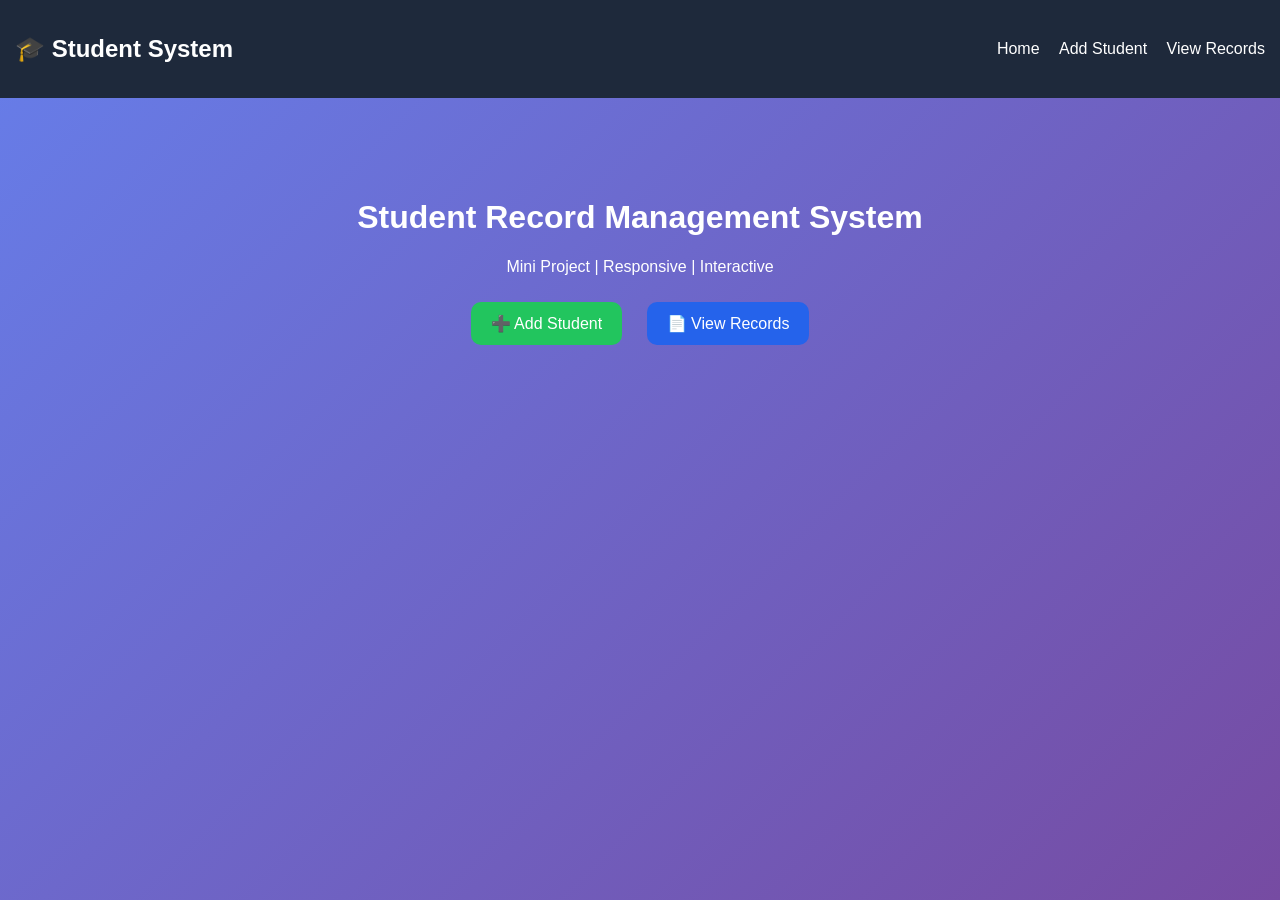
<file: index.html>
<!DOCTYPE html>
<html>
<head>
  <title>Student Record System</title>
  <link rel="stylesheet" href="style.css">
</head>
<body>

<div class="navbar">
  <h2>🎓 Student System</h2>
  <div>
    <a href="index.html">Home</a>
    <a href="add.html">Add Student</a>
    <a href="view.html">View Records</a>
  </div>
</div>

<div class="hero">
  <h1>Student Record Management System</h1>
  <p>Mini Project | Responsive | Interactive</p>
  <div class="buttons">
    <a href="add.html" class="btn">➕ Add Student</a>
    <a href="view.html" class="btn secondary">📄 View Records</a>
  </div>
</div>

<script src="main.js"></script>
</body>
</html>
</file>
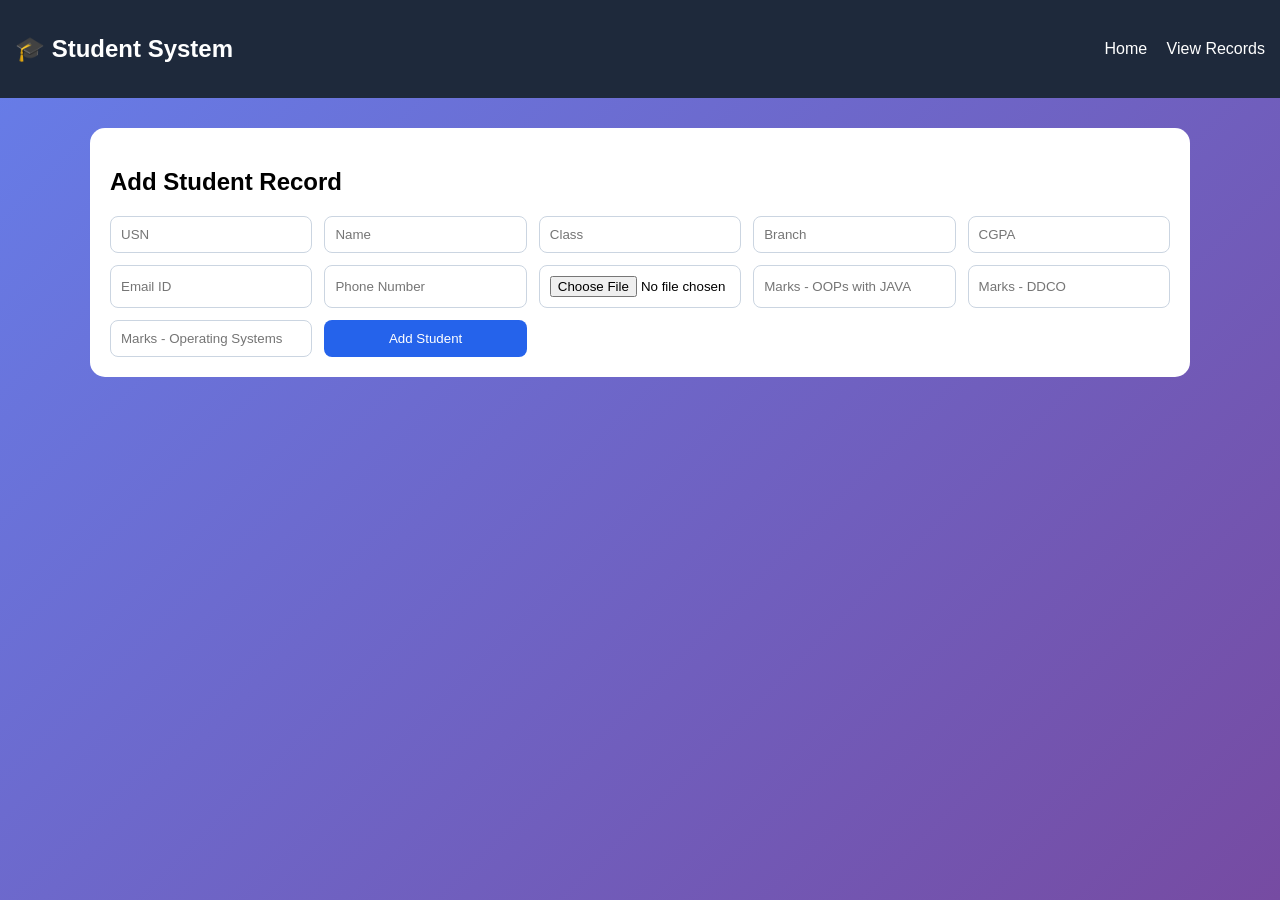
<file: add.html>
<!DOCTYPE html>
<html>
<head>
  <title>Add Student</title>
  <link rel="stylesheet" href="style.css">
</head>
<body>

<div class="navbar">
  <h2>🎓 Student System</h2>
  <div>
    <a href="index.html">Home</a>
    <a href="view.html">View Records</a>
  </div>
</div>

<div class="container">
  <h2>Add Student Record</h2>
<form id="studentForm">
    <input required placeholder="USN" id="usn">
    <input required placeholder="Name" id="name">
    <input required placeholder="Class" id="class">
    <input required placeholder="Branch" id="branch">
    <input required placeholder="CGPA" id="cgpa">
    <input required placeholder="Email ID" id="email">
    <input required placeholder="Phone Number" id="phone">
    <input type="file" id="photo">

    <!-- Marks for 3 subjects -->
    <input required placeholder="Marks - OOPs with JAVA" id="marks1" type="number" min="0" max="100">
    <input required placeholder="Marks - DDCO" id="marks2" type="number" min="0" max="100">
    <input required placeholder="Marks - Operating Systems" id="marks3" type="number" min="0" max="100">
    <button type="submit">Add Student</button>
  </form>
</div>

<script src="main.js"></script>
</body>
</html>
</file>
<file: style.css>
* { box-sizing:border-box; font-family:Segoe UI, Arial }

body {
  margin:0;
  background:linear-gradient(135deg,#667eea,#764ba2);
  min-height:100vh;
}

.navbar {
  background:#1e293b;
  color:white;
  padding:15px;
  display:flex;
  justify-content:space-between;
  align-items:center;
}

.navbar a {
  color:white;
  margin-left:15px;
  text-decoration:none;
}

.hero {
  text-align:center;
  padding:80px 20px;
  color:white;
}

.btn {
  background:#22c55e;
  color:white;
  padding:12px 20px;
  border-radius:10px;
  text-decoration:none;
  display:inline-block;
  margin:10px;
  transition:0.3s;
}

.secondary { background:#2563eb }
.btn:hover { transform:scale(1.08) }

.container {
  background:white;
  max-width:1100px;
  margin:30px auto;
  padding:20px;
  border-radius:15px;
}

form {
  display:grid;
  grid-template-columns:repeat(auto-fit,minmax(200px,1fr));
  gap:12px;
}

input, button {
  padding:10px;
  border-radius:8px;
  border:1px solid #cbd5e1;
}

button {
  background:#2563eb;
  color:white;
  border:none;
  cursor:pointer;
}

table {
  width:100%;
  border-collapse:collapse;
  margin-top:15px;
}

th, td {
  padding:8px;
  border-bottom:1px solid #ddd;
  text-align:center;
}

img {
  width:40px;
  height:40px;
  border-radius:50%;
}

@media(max-width:600px){
  th,td{font-size:12px}
}
</file>
